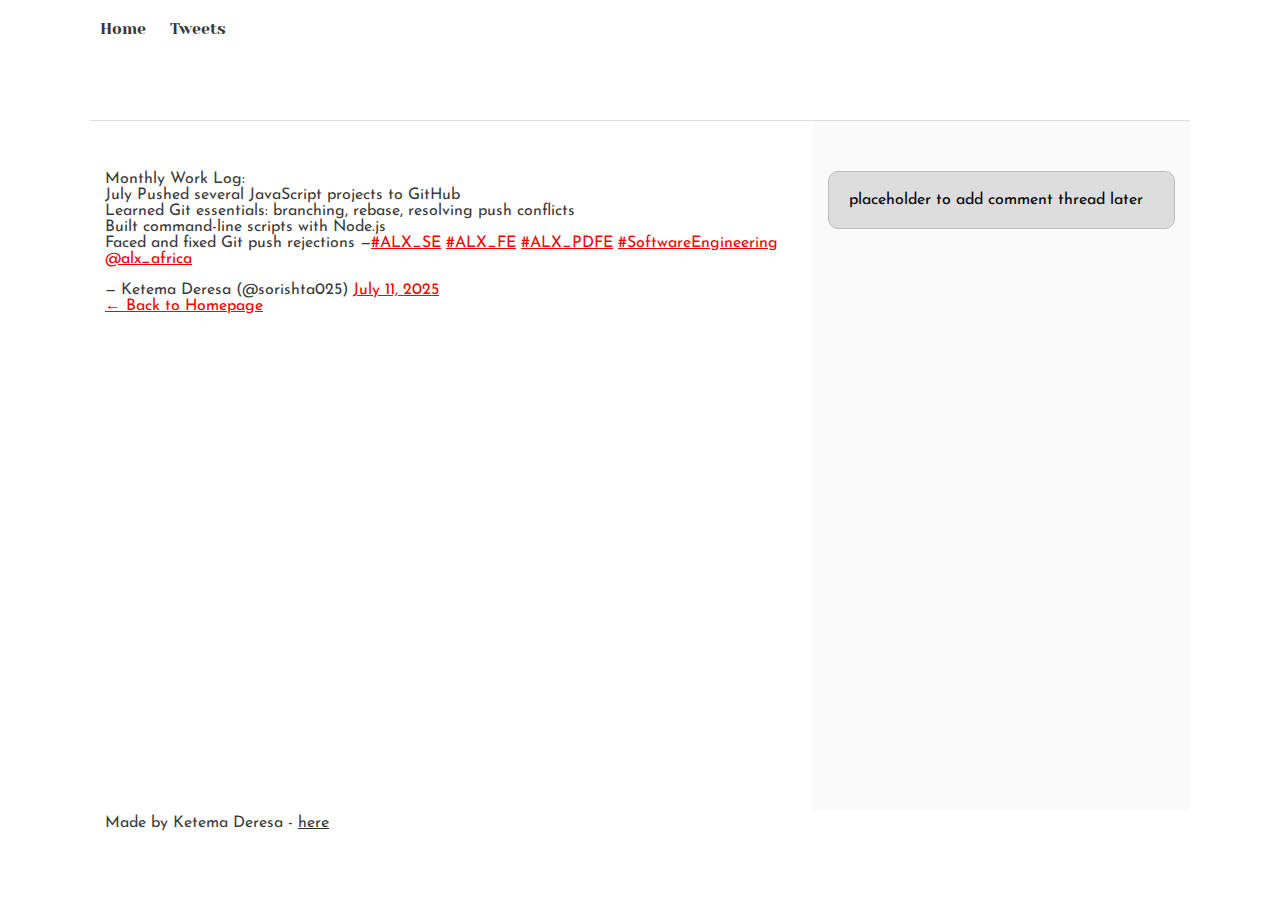
<file: css_basic/tweets.html>
<!DOCTYPE html>
<html lang="en">
<head>
  <meta charset="UTF-8" />
  <meta name="viewport" content="width=device-width, initial-scale=1.0" />
  <title>base_index html</title>
  <link href="base.css" rel="stylesheet">
<link href="styles.css" rel="stylesheet">
</head>
<body>
  <header>
    <ul>
      <li><a href="index.html">Home</a></li>
      <li><a href="tweets.html">Tweets</a></li>
    </ul>
  </header>

  <main>
    <article>
      <blockquote class="twitter-tweet">
        <p lang="en" dir="ltr">Monthly Work Log:<br> July Pushed several JavaScript projects to GitHub<br>
          Learned Git essentials: branching, rebase, resolving push conflicts<br> 
          Built command-line scripts with Node.js<br> 
          Faced and fixed Git push rejections —<a href="https://twitter.com/hashtag/ALX_SE?src=hash&amp;ref_src=twsrc%5Etfw">#ALX_SE</a> <a href="https://twitter.com/hashtag/ALX_FE?src=hash&amp;ref_src=twsrc%5Etfw">#ALX_FE</a> <a href="https://twitter.com/hashtag/ALX_PDFE?src=hash&amp;ref_src=twsrc%5Etfw">#ALX_PDFE</a> <a href="https://twitter.com/hashtag/SoftwareEngineering?src=hash&amp;ref_src=twsrc%5Etfw">#SoftwareEngineering</a> <a href="https://twitter.com/alx_africa?ref_src=twsrc%5Etfw">@alx_africa</a>
        </p>&mdash; Ketema Deresa (@sorishta025) <a href="https://twitter.com/sorishta025/status/1943782287709286539?ref_src=twsrc%5Etfw">July 11, 2025</a>
      </blockquote>
      <script async src="https://platform.twitter.com/widgets.js" charset="utf-8"></script>

      <p><a href="index.html">← Back to Homepage</a></p>
    </article>

    <aside>
      <p>placeholder to add comment thread later</p>
    </aside>
  </main>

  <footer>
    <p>Made by Ketema Deresa - <a href="https://github.com/ketemaderesa" target="_blank">here</a></p>
  </footer>
</body>
</html>
</file>
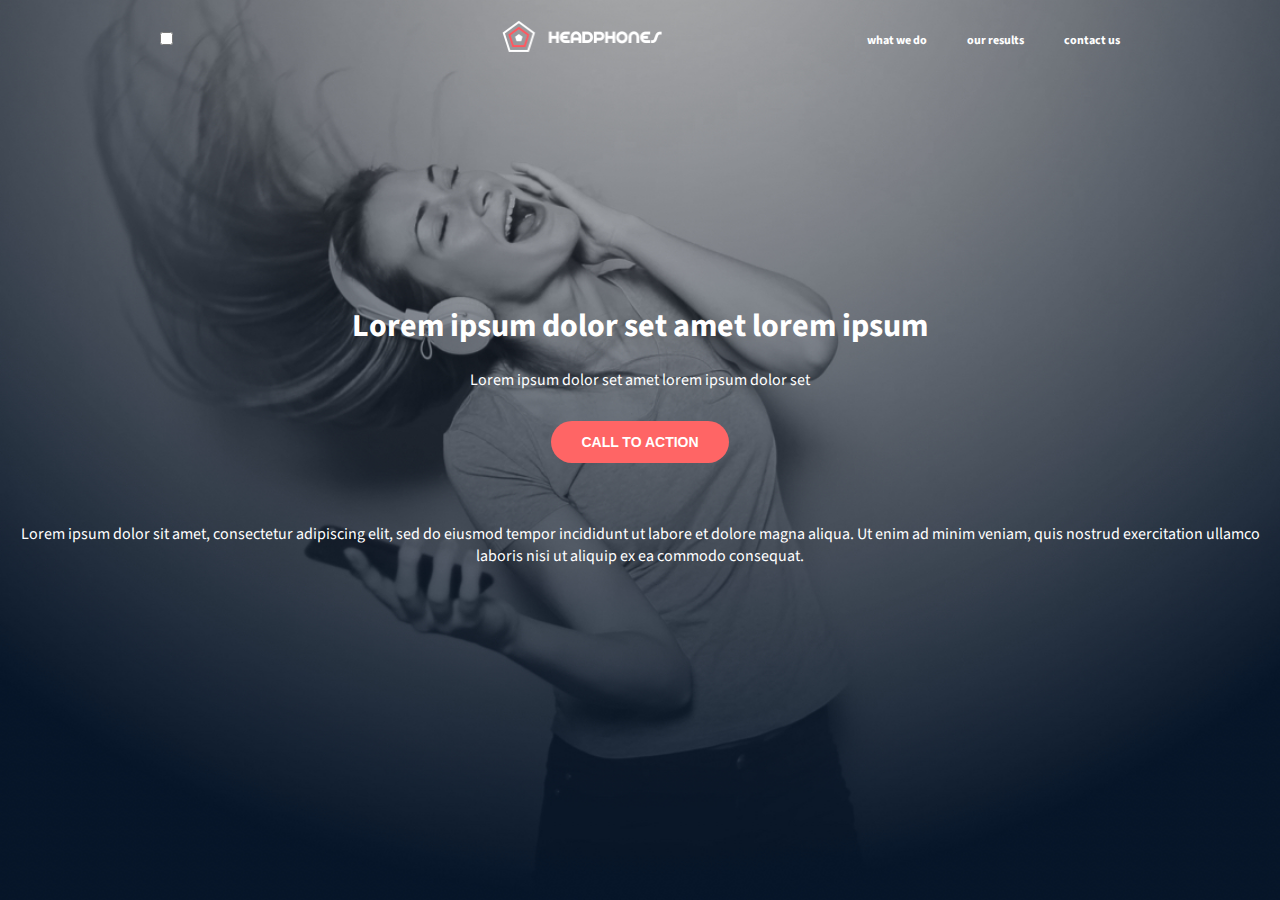
<file: headphones/0-index.html>
<!DOCTYPE html>
<html lang="en">
<head>
    <meta charset="UTF-8">
    <meta name="viewport" content="width=device-width, initial-scale=1.0">
    <title>Headphones</title>
    <link rel="stylesheet" href="0-styles.css">
    <link href="https://fonts.googleapis.com/css2?family=Source+Sans+Pro:wght@400;700&display=swap" rel="stylesheet">
</head>
<body>
    <header class="header">
        <div class="container">
            <div class="header-container">
                <input type="checkbox" id="menu-toggle" class="menu-toggle">
                <label for="menu-toggle" class="hamburger-menu">
                    <span></span>
                    <span></span>
                    <span></span>
                </label>
                <div class="logo">
                    <a href="#">
                        <img src="images/logo_headphones.png" alt="Headphones Logo" width="160">
                    </a>
                </div>
                <nav class="navbar">
                    <ul class="nav-list">
                        <li class="nav-item"><a href="#what-we-do">what we do</a></li>
                        <li class="nav-item"><a href="#our-results">our results</a></li>
                        <li class="nav-item"><a href="#contact-us">contact us</a></li>
                    </ul>
                </nav>
            </div>
            <div class="hero-content">
                <h1>Lorem ipsum dolor set amet lorem ipsum</h1>
                <p>Lorem ipsum dolor set amet lorem ipsum dolor set</p>
                <button class="btn">CALL TO ACTION</button>
                <p>Lorem ipsum dolor sit amet, consectetur adipiscing elit, sed do eiusmod tempor incididunt ut labore et dolore magna aliqua. Ut enim ad minim veniam, quis nostrud exercitation ullamco laboris nisi ut aliquip ex ea commodo consequat.</p>
            </div>
        </div>
    </header>
</body>
</html>
</file>
<file: css_basic/base.css>
/* Importing webfonts */
/* (If you're learning CSS, you should disregard that) */

@import url(https://fonts.googleapis.com/css?family=Yeseva+One);
@import url(https://fonts.googleapis.com/css?family=Josefin+Sans:400,700,700italic,400italic);


/* CSS reset rules */

html, body {
	height: 100%;
	min-height: 100%;
}
html, body, div, span, applet, object, iframe,
h1, h2, h3, h4, h5, h6, p, blockquote, pre,
a, abbr, acronym, address, big, cite, code,
del, dfn, img, ins, kbd, q, s, samp,
small, strike, sub, sup, tt, var,
b, u, i, center,
dl, dt, dd,
fieldset, form, label, legend,
table, caption, tbody, tfoot, thead, tr, th, td,
article, aside, canvas, details, embed, 
figure, figcaption, footer, header, hgroup, 
menu, nav, output, ruby, section, summary,
time, mark, audio, video {
	margin: 0;
	padding: 0;
	border: 0;
	font-size: 100%;
	font: inherit;
	vertical-align: baseline;
}
/* HTML5 display-role reset for older browsers */
article, aside, details, figcaption, figure, 
footer, header, hgroup, menu, nav, section {
	display: block;
}
body {
	line-height: 1;
}
blockquote, q {
	quotes: none;
}
blockquote:before, blockquote:after,
q:before, q:after {
	content: '';
	content: none;
}
table {
	border-collapse: collapse;
	border-spacing: 0;
}


/* Fonts and colors */

body {
	font-family: 'Josefin Sans', serif;
	color: rgba(0, 0, 0, 0.8);
}
h1, h2, h3, h4, h5, h6, header {
	font-family: 'Yeseva One', sans-serif;
}
article {
}
header {
	border-bottom: 1px solid rgb(221,221,221);
	transition: border-bottom-color 1s ease;
}
header a {
	color: rgba(0, 0, 0, 0.8);
}
aside {
	background: #FAFAFA;
}
aside p {
	border: 1px solid #bbb;
	background: #ddd;
	color: black;
}
footer a {
	color: rgba(0, 0, 0, 0.8);
}
a {
	color: #F80002;
}


/* Positioning and margins */

@media (min-width: 1100px) {
	body {
		width: 1100px;
		margin: 0 auto;
	}
}

article {
	padding: 50px 15px;
}
article > *:first-child {
	margin-top: 0;
}
aside {
	padding: 50px 15px;
}
header .right {
	float: right;
	margin: 0 10px 15px;
}


/* Header */
header {
	padding: 20px 0;
	height: 80px;
}
header ul {
	list-style: none;
	margin: 0;
	padding: 0;
}
header li {
	display: inline;
	vertical-align:middle;
}
header li:first-child {
	margin: 0;
}
header li a {
	margin: 0 10px;
}
header li.logo {
	font-size: 36px;
}
header a {
	text-decoration: none;
}


/* Aside */

aside p {
	border-radius: 10px;
	padding: 20px 20px;
}


/* Footer */

footer {
	padding: 5px 15px;
	height: 80px;
}


/* Text styles and margins */

p {
	margin-bottom: 15px;
}
h1 {
	font-size: 36px;
	margin: 40px 0 20px;
}
h2 {
	font-size: 32px;
	margin: 30px 0 15px;
}
h3 {
	font-size: 28px;
	margin: 25px 0 10px;
}
h4 {
	font-size: 20px;
	font-weight: bold;
	margin: 20px 0 10px;
}
h5 {
	font-size: 18px;
	font-weight: bold;
	margin: 15px 0 10px;
}
h6 {
	font-weight: bold;
	margin: 5px 0;
}

@media (max-width: 800px) {
  body.works_on_smartphone {
  	display: block;
  }
  body.works_on_smartphone main {
  	display: block;
  }
  header .right {
  	float: none;
  }
}
</file>
<file: css_basic/styles.css>
/* Flexbox Layout for positioning */
body {
  display: flex;
  flex-direction: column;
  min-height: 100vh;
}

main {
  display: flex;
  flex-direction: row;
  flex: auto; /* Auto grow/shrink */
}

article {
  flex: 2; /* 2/3 width */
  overflow-y: auto;
}

aside {
  flex: 1; /* 1/3 width */
  overflow-y: auto;
}
/* STEP 1: Flexbox Layout */

/* Body holds header, main, footer in column */
body {
  display: flex;
  flex-direction: column;
  min-height: 100vh;
}

/* Main holds article & aside in row */
main {
  display: flex;
  flex-direction: row;
  flex: auto; /* Auto grow/shrink */
}

/* Article takes 2/3 width */
article {
  flex: 2;
  overflow-y: auto; /* Scroll inside article */
}

/* Aside takes 1/3 width */
aside {
  flex: 1;
  overflow-y: auto; /* Scroll inside aside */
}

/* STEP 3: Logo font size enhancement (already in base.css) */
header li.logo {
  font-size: 36px;
}
</file>
<file: headphones/0-styles.css>
/* Reset and Variables */
:root {
    --color-primary: #FF6565;
    --color-white: #FFFFFF;
    --color-black: #090909;
    --color-grey: #656565;
    --max-width: 1000px;
}

* {
    margin: 0;
    padding: 0;
    box-sizing: border-box;
}

body {
    font-family: 'Source Sans Pro', sans-serif;
    color: var(--color-white);
}

/* Header Styles */
.header {
    background-image: url('images/headphones_hero_1.jpg');
    background-size: cover;
    background-position: center;
    min-height: 100vh;
    padding: 20px 0;
    position: relative;
}

.container {
    max-width: var(--max-width);
    margin: 0 auto;
    padding: 0 20px;
}

.header-container {
    display: flex;
    justify-content: space-between;
    align-items: center;
}

.logo img {
    height: auto;
}

.nav-list {
    display: flex;
    list-style: none;
}

.nav-item {
    margin-left: 40px;
}

.nav-item a {
    color: var(--color-white);
    text-decoration: none;
    font-size: 12px;
    font-weight: 700;
}

.nav-item a:hover,
.nav-item a:active {
    color: var(--color-primary);
}

.hero-content {
    text-align: center;
    position: absolute;
    top: 50%;
    left: 50%;
    transform: translate(-50%, -50%);
    width: 100%;
    padding: 0 20px;
}

.hero-content h1 {
    font-size: 32px;
    margin-bottom: 20px;
}

.hero-content p {
    font-size: 16px;
    margin-bottom: 30px;
}

.btn {
    background-color: var(--color-primary);
    color: var(--color-white);
    border: none;
    padding: 13px 30px;
    font-size: 14px;
    font-weight: 700;
    border-radius: 22px;
    cursor: pointer;
    margin-bottom: 60px;
    text-transform: uppercase;
}

.btn:hover,
.btn:active {
    opacity: 0.9;
}

/* Mobile Styles */
@media (max-width: 480px) {
    .header-container {
        flex-direction: column;
        align-items: flex-start;
    }

    .nav-list {
        flex-direction: column;
        display: none;
    }

    .menu-toggle:checked ~ .navbar .nav-list {
        display: flex;
    }

    .hamburger-menu {
        display: flex;
        flex-direction: column;
        cursor: pointer;
        position: absolute;
        top: 20px;
        right: 20px;
    }

    .hamburger-menu span {
        width: 25px;
        height: 3px;
        background-color: var(--color-white);
        margin: 3px 0;
    }

    .navbar {
        width: 100%;
        margin-top: 20px;
    }

    .nav-item {
        margin: 10px 0;
    }

    .hero-content h1 {
        font-size: 24px;
    }

    .hero-content p {
        font-size: 14px;
    }
}
</file>
